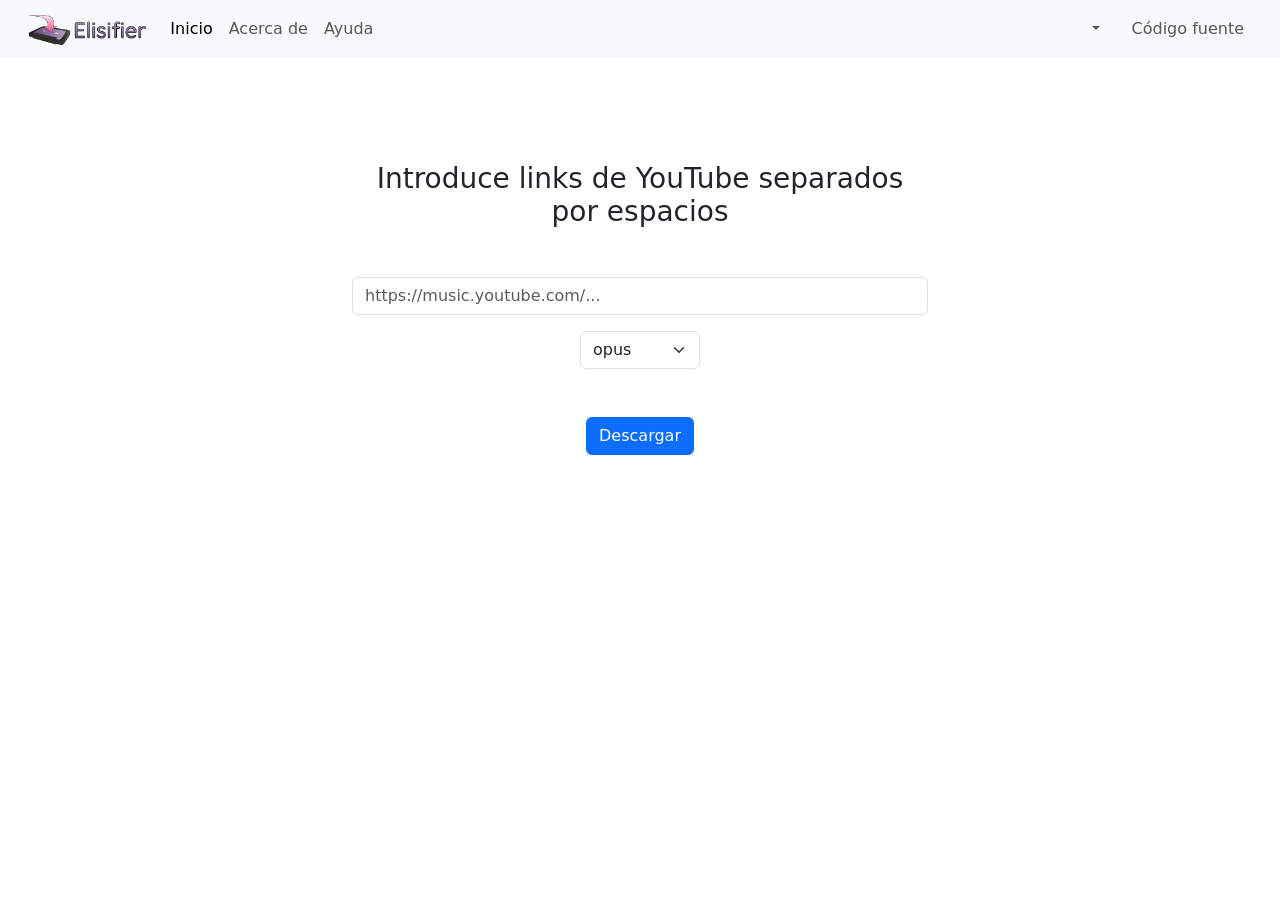
<file: src/frontend/index.html>
<!DOCTYPE html>
<html data-bs-theme="auto">
<head>
    <meta charset="UTF-8">
    <meta name="viewport" content="width=device-width, initial-scale=1.0">
    <title>Elisifier</title>
    <link href="res/icon.png" rel="icon">
    <link href="css/index.css" rel="stylesheet">
    <link href="css/styles.css" rel="stylesheet">
    <link href="https://cdn.jsdelivr.net/npm/bootstrap@5.3.8/dist/css/bootstrap.min.css" rel="stylesheet" integrity="sha384-sRIl4kxILFvY47J16cr9ZwB07vP4J8+LH7qKQnuqkuIAvNWLzeN8tE5YBujZqJLB" crossorigin="anonymous">
    <script defer src="js/jquery-3.7.1.min.js"></script>
    <script defer src="https://cdn.jsdelivr.net/npm/bootstrap@5.3.8/dist/js/bootstrap.bundle.min.js" integrity="sha384-FKyoEForCGlyvwx9Hj09JcYn3nv7wiPVlz7YYwJrWVcXK/BmnVDxM+D2scQbITxI" crossorigin="anonymous"></script>
    <script defer src="https://cdn.socket.io/4.8.1/socket.io.min.js" integrity="sha384-mkQ3/7FUtcGyoppY6bz/PORYoGqOl7/aSUMn2ymDOJcapfS6PHqxhRTMh1RR0Q6+" crossorigin="anonymous"></script>
    <script defer src="js/main.js"></script>
    <script defer src="js/index.js"></script>
</head>
<body>
    <noscript>Esta página necesita JavaScript para funcionar correctamente.
        <a href="https://codeberg.org/Autumn64/Elisifier">Código fuente</a>
    </noscript>
    <div class="modal fade" id="helpModal" tabindex="-1" aria-labelledby="helpModal" aria-hidden="true">
    <div class="modal-dialog">
        <div class="modal-content">
        <div class="modal-header">
            <h5 class="modal-title">Ayuda de Elisifier</h5>
            <button type="button" class="btn-close" data-bs-dismiss="modal" aria-label="Close"></button>
        </div>
        <div class="modal-body">
            <p><strong>Elisifier</strong> está basado en `yt-dlp`. Si bien este componente soporta <a href="https://github.com/yt-dlp/yt-dlp/blob/master/supportedsites.md" target="_blank">muchos</a> sitios web distintos, la app en sí sólo admite links de YouTube por razones de practicidad y complejidad.</p>
            <p>Los links de Invidious y Piped funcionan (excepto las playlists; sólo reconoce las de YouTube), aunque es posible que alguna instancia no funcione si yt-dlp no la reconoce.</p>
            <br>
            <p>Bajo licencia AGPL v3 o superior.</p>
        </div>
        <div class="modal-footer">
            <button type="button" class="btn btn-primary" data-bs-dismiss="modal">Aceptar</button>
        </div>
        </div>
    </div>
    </div>

    <nav class="navbar navbar-expand-sm bg-body-tertiary mb-5">
    <div class="container-fluid">
        <a class="navbar-brand ms-3" href="index.html"><img src="res/logo.png" style="height: 30px;"></a>
        <button class="navbar-toggler" type="button" data-bs-toggle="collapse" data-bs-target="#navbarNav" aria-controls="navbarNav" aria-expanded="false" aria-label="Toggle navigation">
        <span class="navbar-toggler-icon"></span>
        </button>
        <div class="collapse navbar-collapse text-center text-sm-start" id="navbarNav">
        <ul class="navbar-nav me-sm-auto">
            <li class="nav-item">
            <a class="nav-link active" aria-current="page" href="index.html">Inicio</a>
            </li>
            <li class="nav-item">
            <a class="nav-link" href="about.html">Acerca de</a>
            </li>
            <li class="nav-item">
            <a class="nav-link" href="#" data-bs-toggle="modal" data-bs-target="#helpModal">Ayuda</a>
            </li>
        </ul>
        <ul class="navbar-nav">
            <li class="nav-item dropdown me-sm-3">
            <a class="nav-link dropdown-toggle" id="themeDropdown" href="#" role="button" data-bs-toggle="dropdown" aria-expanded="false"></a>
            <ul class="dropdown-menu text-center">
                <li><a class="dropdown-item theme-btn" theme-toggle="auto" href="#"><svg id="autoIcon" xmlns="http://www.w3.org/2000/svg" viewBox="0 -960 960 960"><path d="M480-280v-400q-83 0-141.5 58.5T280-480q0 83 58.5 141.5T480-280Zm0 200q-83 0-156-31.5T197-197q-54-54-85.5-127T80-480q0-83 31.5-156T197-763q54-54 127-85.5T480-880q83 0 156 31.5T763-763q54 54 85.5 127T880-480q0 83-31.5 156T763-197q-54 54-127 85.5T480-80Zm0-80q134 0 227-93t93-227q0-134-93-227t-227-93q-134 0-227 93t-93 227q0 134 93 227t227 93Z"/></svg></a></li>
                <li><a class="dropdown-item theme-btn" theme-toggle="light" href="#"><svg id="lightIcon" xmlns="http://www.w3.org/2000/svg" viewBox="0 -960 960 960"><path d="M480-360q50 0 85-35t35-85q0-50-35-85t-85-35q-50 0-85 35t-35 85q0 50 35 85t85 35Zm0 80q-83 0-141.5-58.5T280-480q0-83 58.5-141.5T480-680q83 0 141.5 58.5T680-480q0 83-58.5 141.5T480-280ZM200-440H40v-80h160v80Zm720 0H760v-80h160v80ZM440-760v-160h80v160h-80Zm0 720v-160h80v160h-80ZM256-650l-101-97 57-59 96 100-52 56Zm492 496-97-101 53-55 101 97-57 59Zm-98-550 97-101 59 57-100 96-56-52ZM154-212l101-97 55 53-97 101-59-57Zm326-268Z"/></svg></a></li>
                <li><a class="dropdown-item theme-btn" theme-toggle="dark" href="#"><svg id="darkIcon" xmlns="http://www.w3.org/2000/svg" viewBox="0 -960 960 960"><path d="M600-640 480-760l120-120 120 120-120 120Zm200 120-80-80 80-80 80 80-80 80ZM483-80q-84 0-157.5-32t-128-86.5Q143-253 111-326.5T79-484q0-146 93-257.5T409-880q-18 99 11 193.5T520-521q71 71 165.5 100T879-410q-26 144-138 237T483-80Zm0-80q88 0 163-44t118-121q-86-8-163-43.5T463-465q-61-61-97-138t-43-163q-77 43-120.5 118.5T159-484q0 135 94.5 229.5T483-160Zm-20-305Z"/></svg></a></li>
            </ul>
            </li>
            <li class="nav-item me-sm-3">
            <a class="nav-link" href="https://codeberg.org/Autumn64/Elisifier" target="_blank">Código fuente</a>
            </li>
        </ul>
        </div>
    </div>
    </nav>

    <main class="container-fluid text-center my-5 pt-2" style="max-width: 600px;">
        <section class="alert alert-success" id="successMsg" style="display: none"></section>
        <section class="alert alert-danger" id="errorMsg" style="display: none"></section>

        <form class="my-5" id="mainForm">
            <h3 class="h3 my-5">Introduce links de YouTube separados por espacios</h3>
            <input type="text" class="form-control mb-3" id="urls" placeholder="https://music.youtube.com/..." required>
            <select class="form-select mb-5" id="fmtSelect">
                <option value="opus" selected>opus</option>
                <option value="vorbis">ogg</option>
                <option value="mp3">mp3</option>
                <option value="flac">flac</option>
                <option value="m4a">m4a</option>
            </select>
            <button type="submit" class="btn btn-primary" id="submitBtn">Descargar</button>
        </form>
        
        <section class="container-fluid my-5" id="progressSection" style="display: none">
            <h3 class="h3 my-5">Descargando música...</h3>
            <div class="alert alert-info" id="infoMsg"></div>
            <div class="progress mb-3" role="progressbar" aria-label="Progreso de la descarga" aria-valuemin="0" aria-valuemax="100">
            <div class="progress-bar" id="progressBar"></div>
            </div>
            <div class="border border-primary rounded p-1 text-start" id="outputDiv"></div>
        </section>

        <section class="container-fluid dflex flex-direction-column my-5" id="downloadSection" style="display: none">
            <h3 class="h3 my-5">Canciones procesadas exitosamente</h3>
            Este link será válido por 10 minutos.<br>
            <a class="btn btn-success mt-5" id="downloadBtn">Descargar</a><br>
            <a href="index.html" class="btn btn-outline-primary my-5">Volver al inicio</a>
        </section>
    </main>
</body>
</html>
</file>
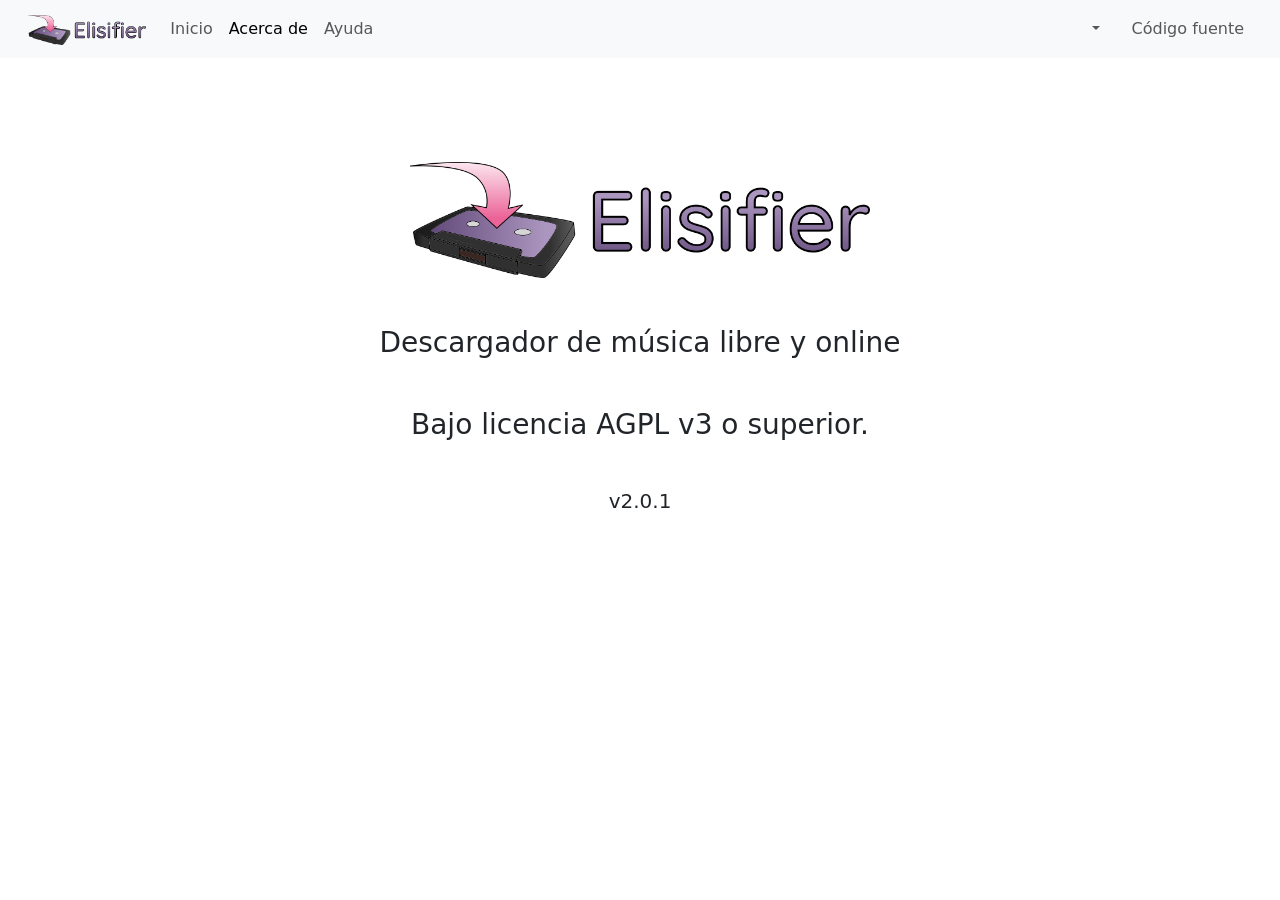
<file: src/frontend/about.html>
<!DOCTYPE html>
<html data-bs-theme="auto">
<head>
    <meta charset="UTF-8">
    <meta name="viewport" content="width=device-width, initial-scale=1.0">
    <title>Elisifier</title>
    <link href="res/icon.png" rel="icon">
    <link href="css/index.css" rel="stylesheet">
    <link href="css/styles.css" rel="stylesheet">
    <link href="https://cdn.jsdelivr.net/npm/bootstrap@5.3.8/dist/css/bootstrap.min.css" rel="stylesheet" integrity="sha384-sRIl4kxILFvY47J16cr9ZwB07vP4J8+LH7qKQnuqkuIAvNWLzeN8tE5YBujZqJLB" crossorigin="anonymous">
    <script defer src="js/jquery-3.7.1.min.js"></script>
    <script defer src="https://cdn.jsdelivr.net/npm/bootstrap@5.3.8/dist/js/bootstrap.bundle.min.js" integrity="sha384-FKyoEForCGlyvwx9Hj09JcYn3nv7wiPVlz7YYwJrWVcXK/BmnVDxM+D2scQbITxI" crossorigin="anonymous"></script>
    <script defer src="js/main.js"></script>
</head>
<body>
    <noscript>Esta página necesita JavaScript para funcionar correctamente.
        <a href="https://codeberg.org/Autumn64/Elisifier">Código fuente</a>
    </noscript>
    <div class="modal fade" id="helpModal" tabindex="-1" aria-labelledby="helpModal" aria-hidden="true">
    <div class="modal-dialog">
        <div class="modal-content">
        <div class="modal-header">
            <h5 class="modal-title">Ayuda de Elisifier</h5>
            <button type="button" class="btn-close" data-bs-dismiss="modal" aria-label="Close"></button>
        </div>
        <div class="modal-body">
            <p><strong>Elisifier</strong> está basado en `yt-dlp`. Si bien este componente soporta <a href="https://github.com/yt-dlp/yt-dlp/blob/master/supportedsites.md" target="_blank">muchos</a> sitios web distintos, la app en sí sólo admite links de YouTube por razones de practicidad y complejidad.</p>
            <p>Los links de Invidious y Piped funcionan (excepto las playlists; sólo reconoce las de YouTube), aunque es posible que alguna instancia no funcione si yt-dlp no la reconoce.</p>
            <br>
            <p>Bajo licencia AGPL v3 o superior.</p>
        </div>
        <div class="modal-footer">
            <button type="button" class="btn btn-primary" data-bs-dismiss="modal">Aceptar</button>
        </div>
        </div>
    </div>
    </div>

    <nav class="navbar navbar-expand-sm bg-body-tertiary mb-5">
    <div class="container-fluid">
        <a class="navbar-brand ms-3" href="index.html"><img src="res/logo.png" style="height: 30px;"></a>
        <button class="navbar-toggler" type="button" data-bs-toggle="collapse" data-bs-target="#navbarNav" aria-controls="navbarNav" aria-expanded="false" aria-label="Toggle navigation">
        <span class="navbar-toggler-icon"></span>
        </button>
        <div class="collapse navbar-collapse text-center text-sm-start" id="navbarNav">
        <ul class="navbar-nav me-sm-auto">
            <li class="nav-item">
            <a class="nav-link" href="index.html">Inicio</a>
            </li>
            <li class="nav-item">
            <a class="nav-link active" aria-current="page" href="about.html">Acerca de</a>
            </li>
            <li class="nav-item">
            <a class="nav-link" href="#" data-bs-toggle="modal" data-bs-target="#helpModal">Ayuda</a>
            </li>
        </ul>
        <ul class="navbar-nav">
            <li class="nav-item dropdown me-sm-3">
            <a class="nav-link dropdown-toggle" id="themeDropdown" href="#" role="button" data-bs-toggle="dropdown" aria-expanded="false"></a>
            <ul class="dropdown-menu text-center">
                <li><a class="dropdown-item theme-btn" theme-toggle="auto" href="#"><svg id="autoIcon" xmlns="http://www.w3.org/2000/svg" viewBox="0 -960 960 960"><path d="M480-280v-400q-83 0-141.5 58.5T280-480q0 83 58.5 141.5T480-280Zm0 200q-83 0-156-31.5T197-197q-54-54-85.5-127T80-480q0-83 31.5-156T197-763q54-54 127-85.5T480-880q83 0 156 31.5T763-763q54 54 85.5 127T880-480q0 83-31.5 156T763-197q-54 54-127 85.5T480-80Zm0-80q134 0 227-93t93-227q0-134-93-227t-227-93q-134 0-227 93t-93 227q0 134 93 227t227 93Z"/></svg></a></li>
                <li><a class="dropdown-item theme-btn" theme-toggle="light" href="#"><svg id="lightIcon" xmlns="http://www.w3.org/2000/svg" viewBox="0 -960 960 960"><path d="M480-360q50 0 85-35t35-85q0-50-35-85t-85-35q-50 0-85 35t-35 85q0 50 35 85t85 35Zm0 80q-83 0-141.5-58.5T280-480q0-83 58.5-141.5T480-680q83 0 141.5 58.5T680-480q0 83-58.5 141.5T480-280ZM200-440H40v-80h160v80Zm720 0H760v-80h160v80ZM440-760v-160h80v160h-80Zm0 720v-160h80v160h-80ZM256-650l-101-97 57-59 96 100-52 56Zm492 496-97-101 53-55 101 97-57 59Zm-98-550 97-101 59 57-100 96-56-52ZM154-212l101-97 55 53-97 101-59-57Zm326-268Z"/></svg></a></li>
                <li><a class="dropdown-item theme-btn" theme-toggle="dark" href="#"><svg id="darkIcon" xmlns="http://www.w3.org/2000/svg" viewBox="0 -960 960 960"><path d="M600-640 480-760l120-120 120 120-120 120Zm200 120-80-80 80-80 80 80-80 80ZM483-80q-84 0-157.5-32t-128-86.5Q143-253 111-326.5T79-484q0-146 93-257.5T409-880q-18 99 11 193.5T520-521q71 71 165.5 100T879-410q-26 144-138 237T483-80Zm0-80q88 0 163-44t118-121q-86-8-163-43.5T463-465q-61-61-97-138t-43-163q-77 43-120.5 118.5T159-484q0 135 94.5 229.5T483-160Zm-20-305Z"/></svg></a></li>
            </ul>
            </li>
            <li class="nav-item me-sm-3">
            <a class="nav-link" href="https://codeberg.org/Autumn64/Elisifier" target="_blank">Código fuente</a>
            </li>
        </ul>
        </div>
    </div>
    </nav>

    <main class="container-fluid text-center my-5 pt-2" style="max-width: 600px;">
        <img class="my-5" src="res/logo.png" style="max-width: 80%;">
        <h3 class="h3 mb-5">Descargador de música libre y online</h3>
        <h3 class="h3 my-5">Bajo licencia AGPL v3 o superior.</h3>
        <h5 class="h5 my-5">v2.0.1</h5>
    </main>
</body>
</html>
</file>
<file: src/frontend/css/index.css>
#outputDiv {
    font-size: medium;
    font-family: monospace;
    height: 300px;
    overflow-wrap: break-word;
    overflow-y: scroll;
}

#fmtSelect {
    max-width: 120px;
    margin: 0 auto;
}
</file>
<file: src/frontend/css/styles.css>
svg {
    max-width: 30px;
    fill: black;
}

.dropdown-toggle svg {
    width: 30px;
    margin: -2px 0;
}
</file>
